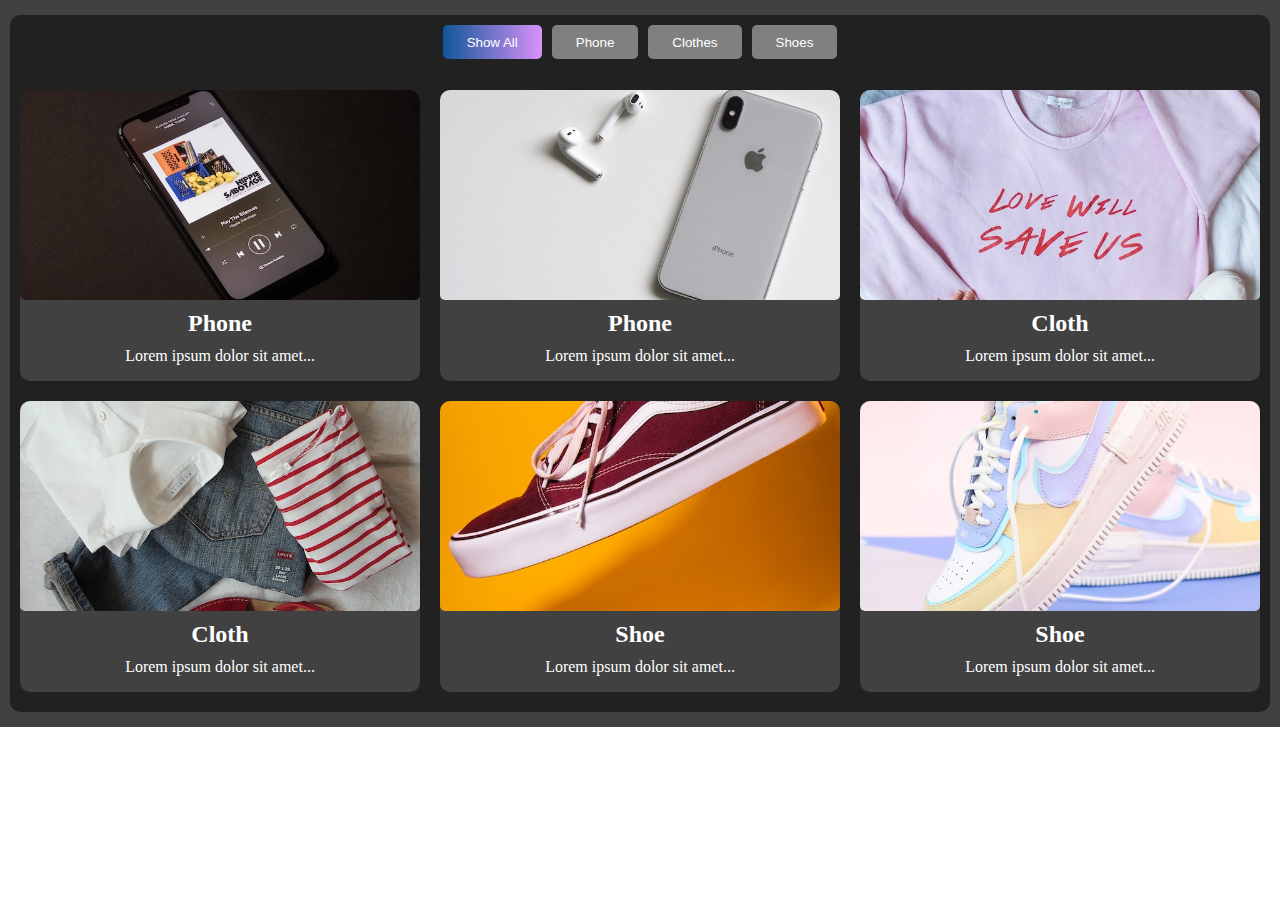
<file: index.html>
<!DOCTYPE html>
<html lang="en">
<head>
    <meta charset="UTF-8">
    <meta name="viewport" content="width=device-width, initial-scale=1.0">
    <title>Document</title>
    <link rel="stylesheet" href="./css/style.css">
</head>
<body>

    <div class="main_container">


        <div class="container">

            <div class="button_section">
                <button data-name="all" class="active">Show All</button>
                <button data-name="phone">Phone</button>
                <button data-name="clothes">Clothes</button>
                <button data-name="shoes">Shoes</button>
            </div>

            <div class="filterable_cards">

                <div class="card" data-name="phone">
                    <img src="./images/phone-1.jpg" alt="phone">
                    <h2 class="title">Phone</h2>
                    <p class="paragraph">Lorem ipsum dolor sit amet...</p>
                </div>

                <div class="card" data-name="phone">
                    <img src="./images/phone-2.jpg" alt="phone">
                    <h2 class="title">Phone</h2>
                    <p class="paragraph">Lorem ipsum dolor sit amet...</p>
                </div>

                <div class="card" data-name="clothes">
                    <img src="./images/cloth-1.jpg" alt="cloth">
                    <h2 class="title">Cloth</h2>
                    <p class="paragraph">Lorem ipsum dolor sit amet...</p>
                </div>

                <div class="card" data-name="clothes">
                    <img src="./images/cloth-2.jpg" alt="cloth">
                    <h2 class="title">Cloth</h2>
                    <p class="paragraph">Lorem ipsum dolor sit amet...</p>
                </div>


                <div class="card" data-name="shoes">
                    <img src="./images/shoe-1.jpg" alt="shoe">
                    <h2 class="title">Shoe</h2>
                    <p class="paragraph">Lorem ipsum dolor sit amet...</p>
                </div>


                <div class="card" data-name="shoes">
                    <img src="./images/shoe-2.jpg" alt="shoe">
                    <h2 class="title">Shoe</h2>
                    <p class="paragraph">Lorem ipsum dolor sit amet...</p>
                </div>

            </div>
        </div>



    </div>
    <script src="./js/script.js"></script>
</body>
</html>
</file>
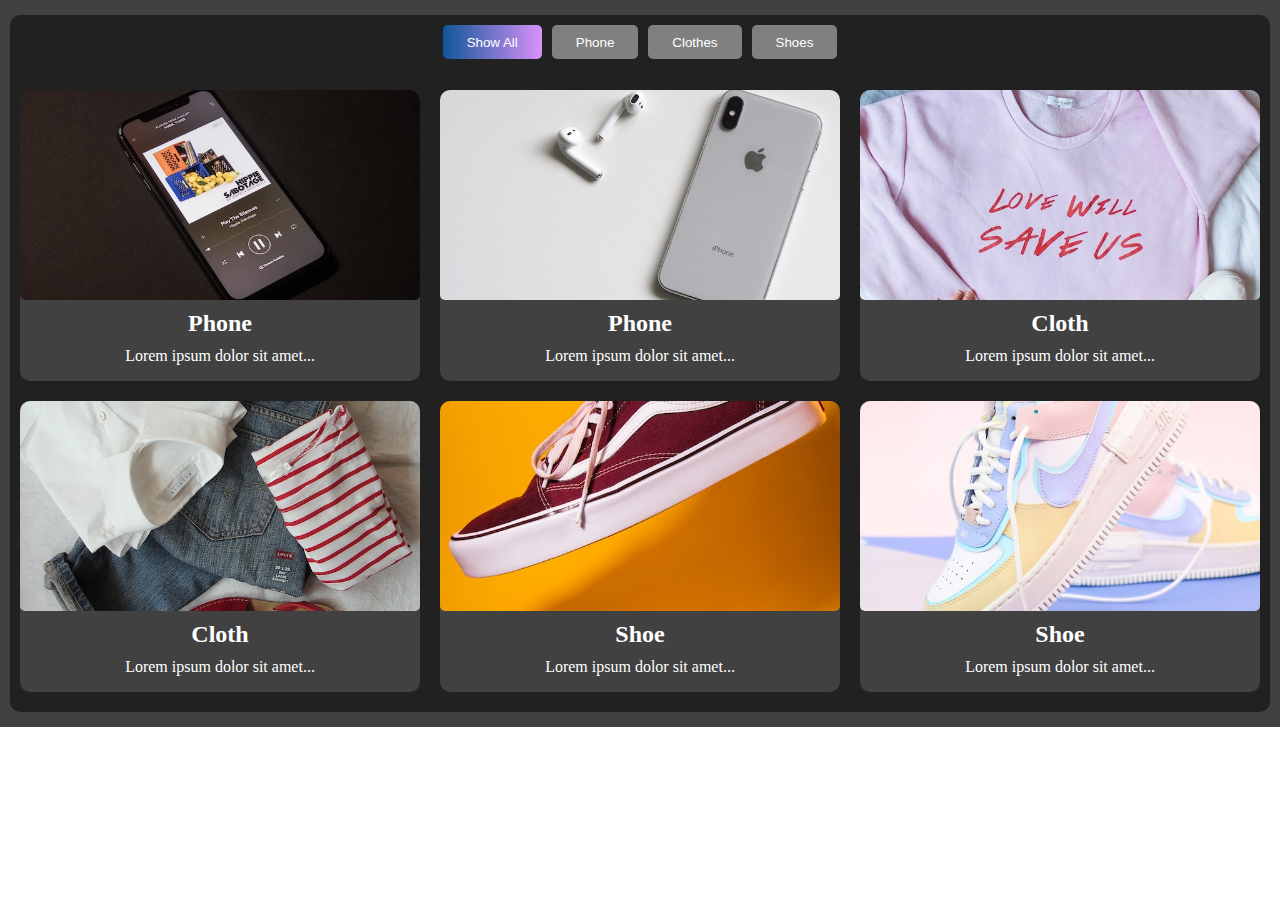
<file: index.html.html>
<!DOCTYPE html>
<html lang="en">
<head>
    <meta charset="UTF-8">
    <meta name="viewport" content="width=device-width, initial-scale=1.0">
    <title>Document</title>
    <link rel="stylesheet" href="./css/style.css">
</head>
<body>

    <div class="main_container">


        <div class="container">

            <div class="button_section">
                <button data-name="all" class="active">Show All</button>
                <button data-name="phone">Phone</button>
                <button data-name="clothes">Clothes</button>
                <button data-name="shoes">Shoes</button>
            </div>

            <div class="filterable_cards">

                <div class="card" data-name="phone">
                    <img src="./images/phone-1.jpg" alt="phone">
                    <h2 class="title">Phone</h2>
                    <p class="paragraph">Lorem ipsum dolor sit amet...</p>
                </div>

                <div class="card" data-name="phone">
                    <img src="./images/phone-2.jpg" alt="phone">
                    <h2 class="title">Phone</h2>
                    <p class="paragraph">Lorem ipsum dolor sit amet...</p>
                </div>

                <div class="card" data-name="clothes">
                    <img src="./images/cloth-1.jpg" alt="cloth">
                    <h2 class="title">Cloth</h2>
                    <p class="paragraph">Lorem ipsum dolor sit amet...</p>
                </div>

                <div class="card" data-name="clothes">
                    <img src="./images/cloth-2.jpg" alt="cloth">
                    <h2 class="title">Cloth</h2>
                    <p class="paragraph">Lorem ipsum dolor sit amet...</p>
                </div>


                <div class="card" data-name="shoes">
                    <img src="./images/shoe-1.jpg" alt="shoe">
                    <h2 class="title">Shoe</h2>
                    <p class="paragraph">Lorem ipsum dolor sit amet...</p>
                </div>


                <div class="card" data-name="shoes">
                    <img src="./images/shoe-2.jpg" alt="shoe">
                    <h2 class="title">Shoe</h2>
                    <p class="paragraph">Lorem ipsum dolor sit amet...</p>
                </div>

            </div>
        </div>



    </div>
    <script src="./js/script.js"></script>
</body>
</html>
</file>
<file: css/style.css>
*{
    margin: 0;
    padding: 0;
    box-sizing: border-box;
    color: white;
}

.main_container{
    height: fit-content;
    background-color: #414141;
    display: flex;
    justify-content: center;
    align-items: center;
    padding: 10px;
}

.container{
    position: relative;
    max-width: 1360px;
    width: 100%;

    background-color: #212121;
    border-radius: 10px;

    margin: 5px auto;


}

.button_section{
    width: 100%;
    padding: 10px;
    display: flex;
    justify-content: center;
    align-items: center;
    gap: 10px;
    flex-wrap: wrap;
    /* border: 2px solid red; */
}


.button_section button{
    padding: 0.6rem 1.5rem;
    border-radius: 5px;
    border: none;
    cursor: pointer;
    background-color: grey;
    color: white;
    outline: none;
    transition: 0.2s;
}
.button_section button:hover{
    background-color: rgb(1, 132, 255);
}

.button_section .active{
    background: linear-gradient(to right, rgba(1, 132, 255, 0.534), rgb(217, 146, 250));
}


.filterable_cards{
    display: flex;
    flex-wrap: wrap;
    margin-top: 1px;
    gap: 20px;
    padding: 20px 10px;
}

.card{
    flex-basis: 300px;
    flex-grow: 1;
    background-color: #414141;
    border-radius: 10px;

    display: flex;
    justify-content: center;
    align-items: center;
    flex-direction: column;
    gap: 10px;
    cursor: pointer;
    transition: 0.3s;

}
.card.hide{
    display: none;
}
.card:hover{
    box-shadow: 10px 10px 20px rgba(0, 0, 0, 0.45),
    inset 10px 10px 15px rgba(0, 0, 0, 0.75);
}

.card img{
    width: 100%;
    height: 210px;
    border-radius: 10px 10px 5px 5px;
    object-fit: cover;
    object-position: center;
}

.paragraph{
    margin-bottom: 1rem;
    font-size: 1rem;
}
</file>
